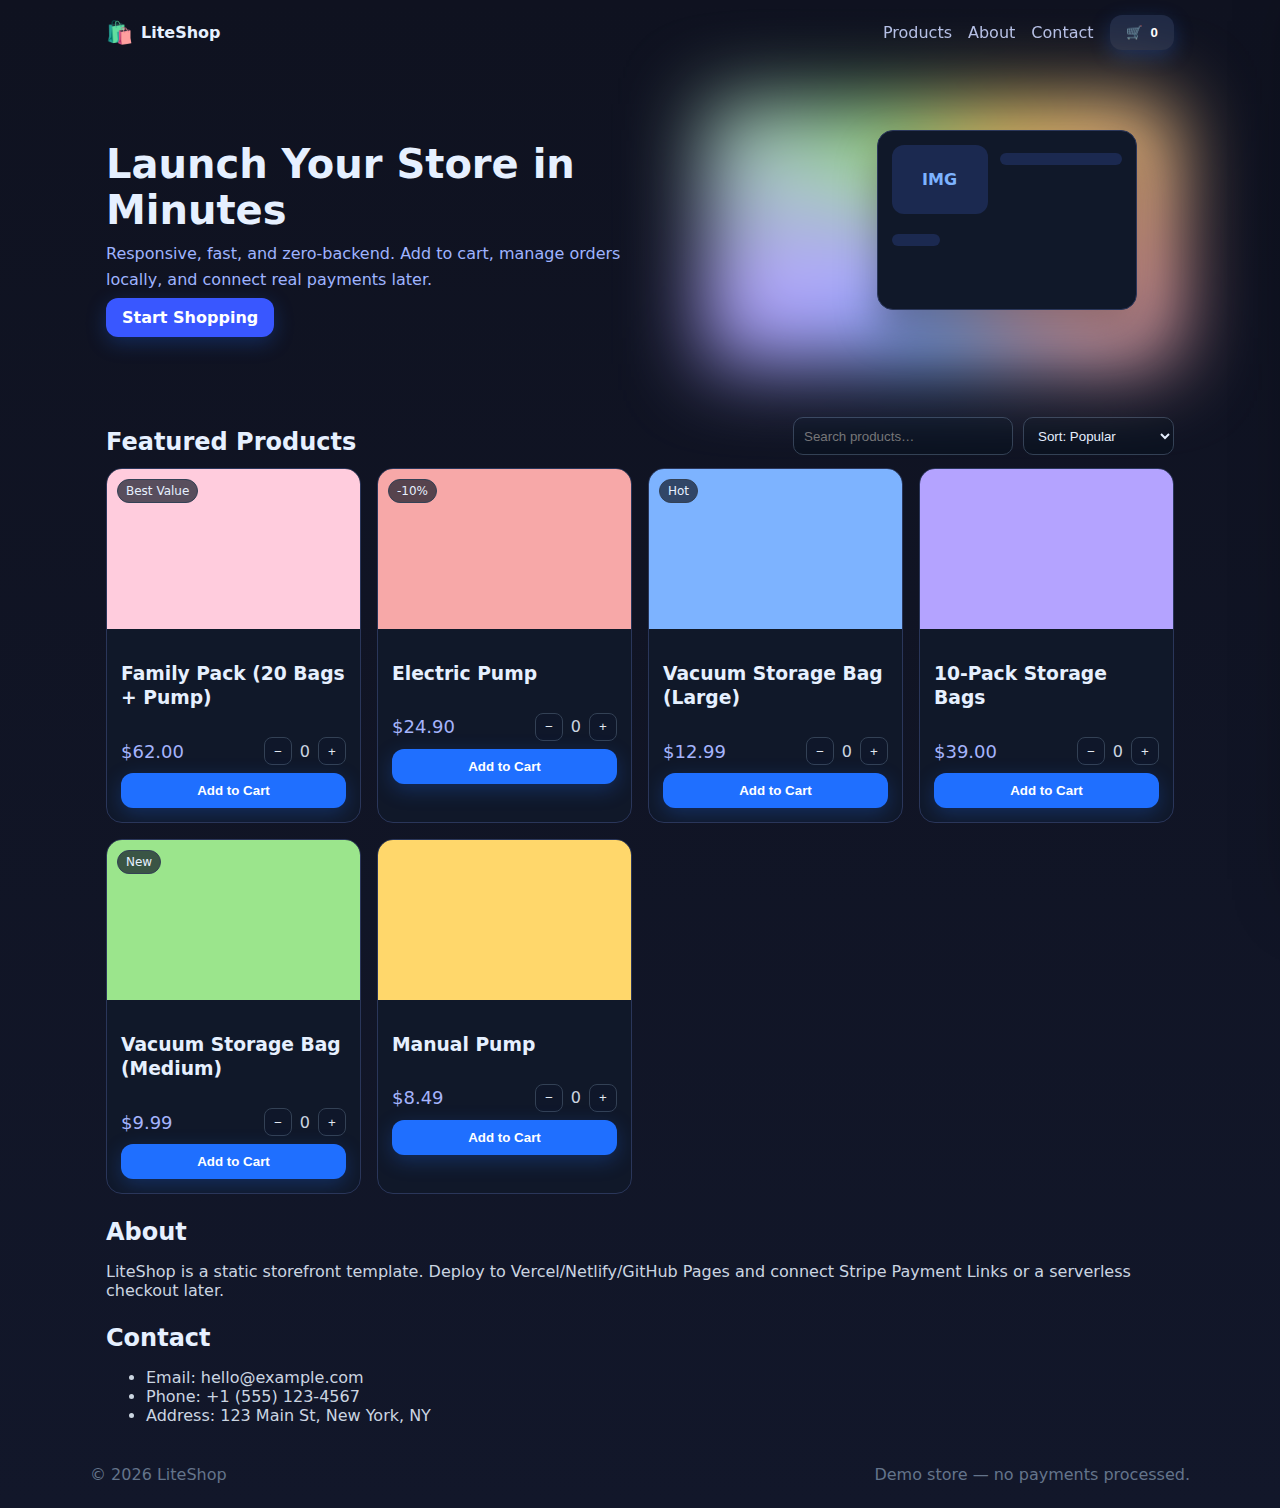
<file: index.html>
<!doctype html>
<html lang="en">
<head>
  <meta charset="utf-8" />
  <meta name="viewport" content="width=device-width, initial-scale=1" />
  <title>LiteShop — Fast Minimal E-commerce</title>
  <meta name="description" content="LiteShop is a blazing fast, minimalist e-commerce template. Add products to cart, export orders, and plug in real payments later."/>
  <!-- ✅ Canonical 指向 GitHub Pages 实际地址 -->
  <link rel="canonical" href="https://sunfoxmai-cloud.github.io/ShinehomeShop/" />

  <!-- ✅ Open Graph / Twitter -->
  <meta property="og:title" content="LiteShop — Fast Minimal E-commerce" />
  <meta property="og:description" content="Launch a storefront in minutes. Responsive, accessible, zero-backend." />
  <meta property="og:type" content="website" />
  <meta property="og:url" content="https://sunfoxmai-cloud.github.io/ShinehomeShop/" />
  <!-- 没有专门 og 图就先用站点地址，后面可换为你的图片绝对地址 -->
  <meta property="og:image" content="https://sunfoxmai-cloud.github.io/ShinehomeShop/og.png" />
  <meta name="twitter:card" content="summary_large_image" />

  <!-- ✅ 保持相对路径即可 -->
  <link rel="manifest" href="manifest.webmanifest">
  <meta name="theme-color" content="#0f1220" />
  <link rel="preload" href="app.js" as="script" />
  <!-- <link rel="stylesheet" href="styles.css" /> v=num 每次发布改这个数字，用户浏览器那边就新访问时刷新缓存 -->
  <link rel="stylesheet" href="styles.css?v=4" />
  <script defer src="app.js?v=4"></script>

  <script>window.analytics = { track:(e,d)=>{ try{ console.log('[analytics]', e, d||{});}catch(_e){} } };</script>
  <script type="application/ld+json" id="schema-products">{}</script>
</head>
<body>
  <a class="skip" href="#products">Skip to products</a>
  <header class="container header" role="banner">
    <div class="brand" aria-label="LiteShop brand">
      <span class="logo" aria-hidden="true">🛍️</span>
      <span>LiteShop</span>
    </div>
    <nav class="nav" role="navigation" aria-label="Main">
      <a href="#products">Products</a>
      <a href="#about">About</a>
      <a href="#contact">Contact</a>
      <button id="cartBtn" class="btn cart-btn" aria-haspopup="dialog" aria-controls="drawer" aria-expanded="false">🛒 <span id="cartCount" aria-live="polite">0</span></button>
    </nav>
  </header>

  <section class="hero container">
    <div class="hero-text">
      <h1>Launch Your Store in Minutes</h1>
      <p>Responsive, fast, and zero‑backend. Add to cart, manage orders locally, and connect real payments later.</p>
      <a href="#products" class="btn primary">Start Shopping</a>
    </div>
    <div class="hero-art" aria-hidden="true">
      <div class="blob"></div>
      <div class="card">
        <div class="img ph">IMG</div>
        <div class="line"></div>
        <div class="line w50"></div>
      </div>
    </div>
  </section>

  <main class="container">
    <section aria-labelledby="products-title" id="products">
      <div class="toolbar">
        <h2 id="products-title">Featured Products</h2>
        <div class="filters">
          <input id="search" type="search" placeholder="Search products…" aria-label="Search products">
          <select id="sort" aria-label="Sort">
            <option value="pop">Sort: Popular</option>
            <option value="asc">Price: Low to High</option>
            <option value="desc">Price: High to Low</option>
            <option value="az">Name: A → Z</option>
          </select>
        </div>
      </div>
      <div id="grid" class="grid" role="list"></div>
    </section>

    <section id="about" class="about">
      <h2>About</h2>
      <p>LiteShop is a static storefront template. Deploy to Vercel/Netlify/GitHub Pages and connect Stripe Payment Links or a serverless checkout later.</p>
    </section>

    <section id="contact" class="contact">
      <h2>Contact</h2>
      <ul>
        <li>Email: hello@example.com</li>
        <li>Phone: +1 (555) 123-4567</li>
        <li>Address: 123 Main St, New York, NY</li>
      </ul>
    </section>
  </main>

  <footer class="container footer">
    <div>© <span id="year"></span> LiteShop</div>
    <div class="muted">Demo store — no payments processed.</div>
  </footer>

  <aside id="drawer" class="drawer" role="dialog" aria-modal="true" aria-labelledby="cartTitle" aria-hidden="true" tabindex="-1">
    <div class="drawer-header">
      <h3 id="cartTitle">Cart</h3>
      <button id="closeDrawer" class="icon-btn" aria-label="Close cart">✕</button>
    </div>
    <div id="cartList" class="drawer-body"></div>
    <div class="drawer-footer">
      <div class="subtotal">
        <span>Subtotal</span>
        <strong id="subtotal">$0.00</strong>
      </div>
      <button id="checkout" class="btn primary">Checkout</button>
      <button id="clearCart" class="btn ghost">Clear</button>
      <a id="paylink" class="btn ghost" href="#" target="_blank" rel="noopener">Pay via Stripe Link</a>
    </div>
  </aside>
  <div id="backdrop" class="backdrop" aria-hidden="true"></div>

  <script>
    window.__PRODUCTS__ = [
      {id:"bag-01", title:"Vacuum Storage Bag (Large)", price:12.99, img:"#7db3ff", badge:"Hot", popularity:90, sku:"LS-BAG-L", brand:"LiteHome", availability:"InStock"},
      {id:"bag-02", title:"Vacuum Storage Bag (Medium)", price:9.99, img:"#9be58c", badge:"New", popularity:70, sku:"LS-BAG-M", brand:"LiteHome", availability:"InStock"},
      {id:"pump-01", title:"Manual Pump", price:8.49, img:"#ffd76b", popularity:65, sku:"LS-PUMP-MAN", brand:"LiteHome", availability:"InStock"},
      {id:"pump-02", title:"Electric Pump", price:24.90, img:"#f7a8a8", badge:"-10%", popularity:95, sku:"LS-PUMP-ELC", brand:"LiteHome", availability:"InStock"},
      {id:"set-01", title:"10‑Pack Storage Bags", price:39.00, img:"#b4a3ff", popularity:88, sku:"LS-SET-10", brand:"LiteHome", availability:"InStock"},
      {id:"set-02", title:"Family Pack (20 Bags + Pump)", price:62.00, img:"#ffccdd", badge:"Best Value", popularity:99, sku:"LS-SET-20", brand:"LiteHome", availability:"InStock"}
    ];
  </script>
  <script>
    if ('serviceWorker' in navigator) {
      navigator.serviceWorker.register('./sw.js');
      navigator.serviceWorker.addEventListener('controllerchange', () => location.reload());
    }
  </script>
  <script defer src="app.js"></script>
  <script>if('serviceWorker' in navigator){ navigator.serviceWorker.register('./sw.js').catch(()=>{}); }</script>
</body>
</html>
</file>
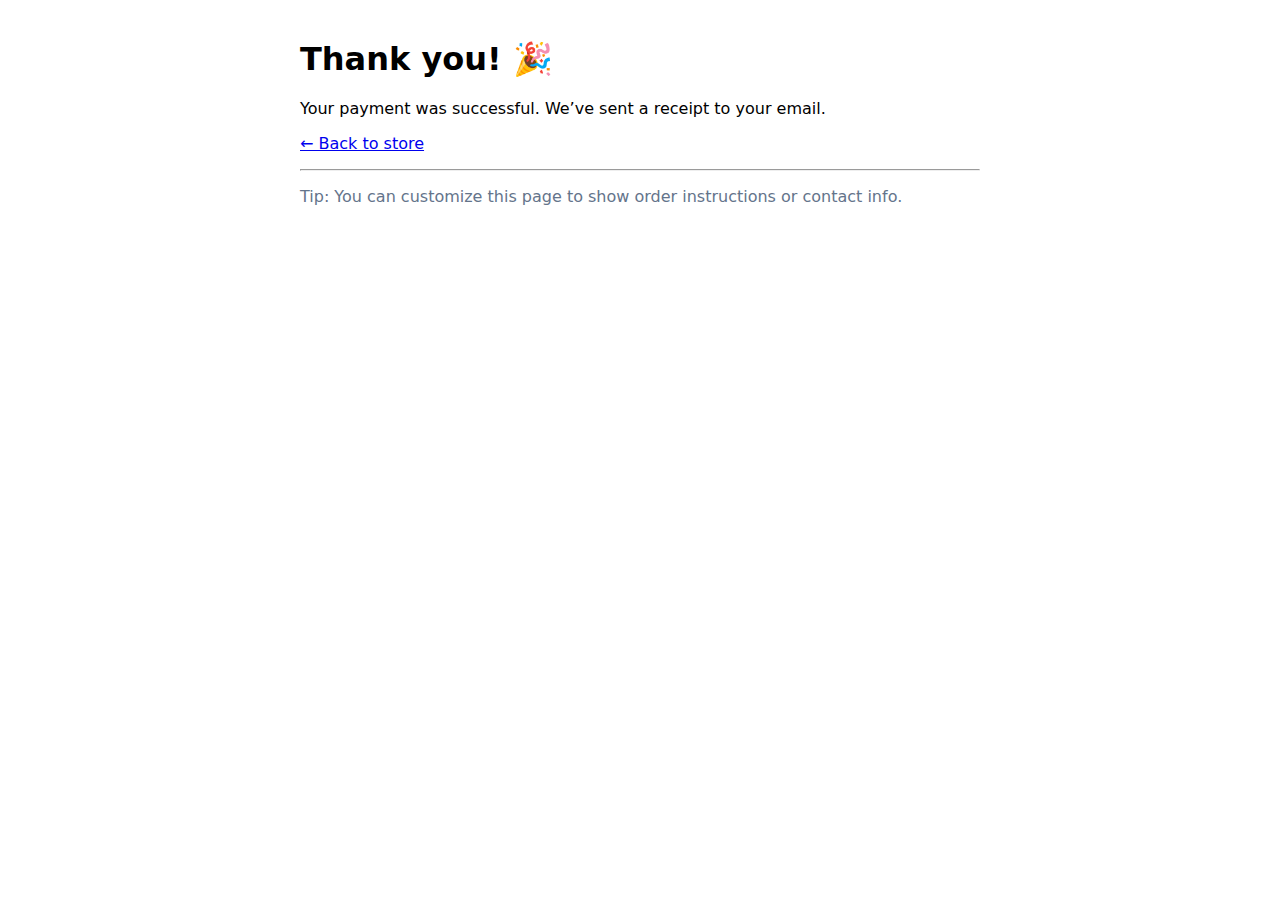
<file: success.html>
<!doctype html><meta charset="utf-8">
<title>Payment Successful</title>
<meta name="viewport" content="width=device-width,initial-scale=1">
<body style="font-family:system-ui,-apple-system,Segoe UI,Roboto,Helvetica,Arial,sans-serif;max-width:680px;margin:40px auto;padding:0 16px">
  <h1>Thank you! 🎉</h1>
  <p>Your payment was successful. We’ve sent a receipt to your email.</p>
  <p><a href="/">← Back to store</a></p>
  <hr>
  <p style="color:#64748b">Tip: You can customize this page to show order instructions or contact info.</p>
</body>
</file>
<file: styles.css>
*{box-sizing:border-box}html,body{margin:0;padding:0}body{font-family:system-ui,-apple-system,Segoe UI,Roboto,Helvetica,Arial,sans-serif;color:#0b1220;background:#0f1220;background:linear-gradient(180deg,#0f1220 0%,#12172a 100%);-webkit-font-smoothing:antialiased}
a{color:inherit;text-decoration:none}
.skip{position:absolute;left:-9999px;top:auto;width:1px;height:1px;overflow:hidden}
.skip:focus{left:16px;top:8px;width:auto;height:auto;background:#fff;color:#111;padding:8px 10px;border-radius:8px}
.container{max-width:1100px;margin:0 auto;padding:0 16px}
.header{display:flex;align-items:center;justify-content:space-between;height:64px}
.brand{display:flex;gap:8px;align-items:center;font-weight:700;color:#e6f0ff}
.logo{font-size:22px}
.nav{display:flex;gap:16px;align-items:center}
.nav a{color:#c7d2fe;opacity:.9}
.nav a:hover{opacity:1}
.btn{border:0;border-radius:12px;padding:10px 16px;cursor:pointer;background:#1f6fff;color:white;font-weight:600;box-shadow:0 6px 20px rgba(31,111,255,.25);transition:transform .08s ease}
.btn:active{transform:translateY(1px)}
.btn.primary{background:#3957ff}
.btn.ghost{background:transparent;border:1px solid #334155;color:#e2e8f0}
.cart-btn{display:flex;gap:8px;align-items:center;background:#202a45}
.hero{display:grid;grid-template-columns:1.1fr .9fr;gap:28px;align-items:center;padding:40px 16px}
.hero-text h1{color:#e6f0ff;font-size:40px;margin:0 0 8px}
.hero-text p{color:#9fb3ff;max-width:560px;margin:0 0 16px;line-height:1.6}
.hero-art{position:relative;height:260px}
.blob{position:absolute;inset:0;filter:blur(40px);background:conic-gradient(from 180deg at 50% 50%,#7db3ff,#b4a3ff,#9be58c,#ffd76b,#f7a8a8,#7db3ff)}
.card{position:absolute;right:8%;top:10%;width:260px;height:180px;background:#101829;border:1px solid #2a365a;border-radius:16px;box-shadow:0 20px 40px rgba(0,0,0,.35);padding:14px;display:grid;grid-template-columns:96px 1fr;gap:12px}
.card .ph{display:flex;align-items:center;justify-content:center;background:#1b2950;border-radius:12px;color:#7db3ff;font-weight:700}
.card .line{height:12px;background:#1b2950;border-radius:8px;margin-top:8px}
.card .line.w50{width:50%}
h2{color:#e6f0ff;margin:24px 0 12px}
.toolbar{display:flex;gap:12px;align-items:center;justify-content:space-between;flex-wrap:wrap}
.filters{display:flex;gap:10px;align-items:center}
#search{height:38px;padding:0 10px;border-radius:10px;border:1px solid #334155;background:#0b1220;color:#e6f0ff;min-width:220px}
#sort{height:38px;padding:0 10px;border-radius:10px;border:1px solid #334155;background:#0b1220;color:#e6f0ff}
.grid{display:grid;grid-template-columns:repeat(auto-fill,minmax(220px,1fr));gap:16px}
.item{background:#101829;border:1px solid #2a365a;border-radius:16px;overflow:hidden;display:flex;flex-direction:column}
.thumb{height:160px;display:flex;align-items:center;justify-content:center;font-weight:800;color:#0b1220}
.badge{position:absolute;top:10px;left:10px;background:#111827b3;color:#e6f0ff;padding:4px 8px;border-radius:999px;border:1px solid #334155;font-size:12px}
.box{position:relative;background:#0b1220}
.info{padding:14px;color:#cbd5e1;display:flex;flex-direction:column;gap:8px}
.title{color:#e6f0ff;font-weight:700;line-height:1.3}
.price{font-size:18px;color:#a5b4fc}
.cardbar{display:flex;gap:10px;align-items:center;justify-content:space-between}
.qty{display:flex;gap:8px;align-items:center}
.qty button{width:28px;height:28px;border-radius:8px;border:1px solid #334155;background:#0f172a;color:#e2e8f0}
.about,.contact{color:#cbd5e1}
.footer{display:flex;align-items:center;justify-content:space-between;color:#64748b;padding:24px 0}
.drawer{position:fixed;top:0;right:-420px;width:380px;max-width:92vw;height:100vh;background:#0f172a;border-left:1px solid #334155;box-shadow:-20px 0 60px rgba(0,0,0,.35);transition:right .2s ease;display:flex;flex-direction:column;z-index:40}
.drawer.open{right:0}
.drawer-header{display:flex;align-items:center;justify-content:space-between;padding:16px;border-bottom:1px solid #334155;color:#e2e8f0}
.drawer-body{flex:1;overflow:auto;padding:12px}
.cart-row{display:grid;grid-template-columns:56px 1fr auto;gap:10px;align-items:center;background:#101829;border:1px solid #2a365a;border-radius:12px;padding:8px;margin-bottom:10px}
.cart-row .ph{height:56px;background:#1b2950;border-radius:8px;display:flex;align-items:center;justify-content:center;color:#7db3ff;font-weight:700}
.drawer-footer{border-top:1px solid #334155;padding:12px;display:flex;flex-direction:column;gap:10px}
.subtotal{display:flex;align-items:center;justify-content:space-between;color:#e6f0ff}
.backdrop{position:fixed;inset:0;background:rgba(2,6,23,.5);opacity:0;pointer-events:none;transition:opacity .2s ease;z-index:30}
.backdrop.show{opacity:1;pointer-events:auto}
.toast{position:fixed;bottom:20px;left:50%;transform:translateX(-50%);background:#111827;color:#e5e7eb;border:1px solid #374151;padding:10px 14px;border-radius:10px;opacity:0;pointer-events:none;transition:opacity .2s;z-index:60}
.toast.show{opacity:1}
@media (max-width:900px){.hero{grid-template-columns:1fr}.hero-art{order:-1;height:220px}}
</file>
